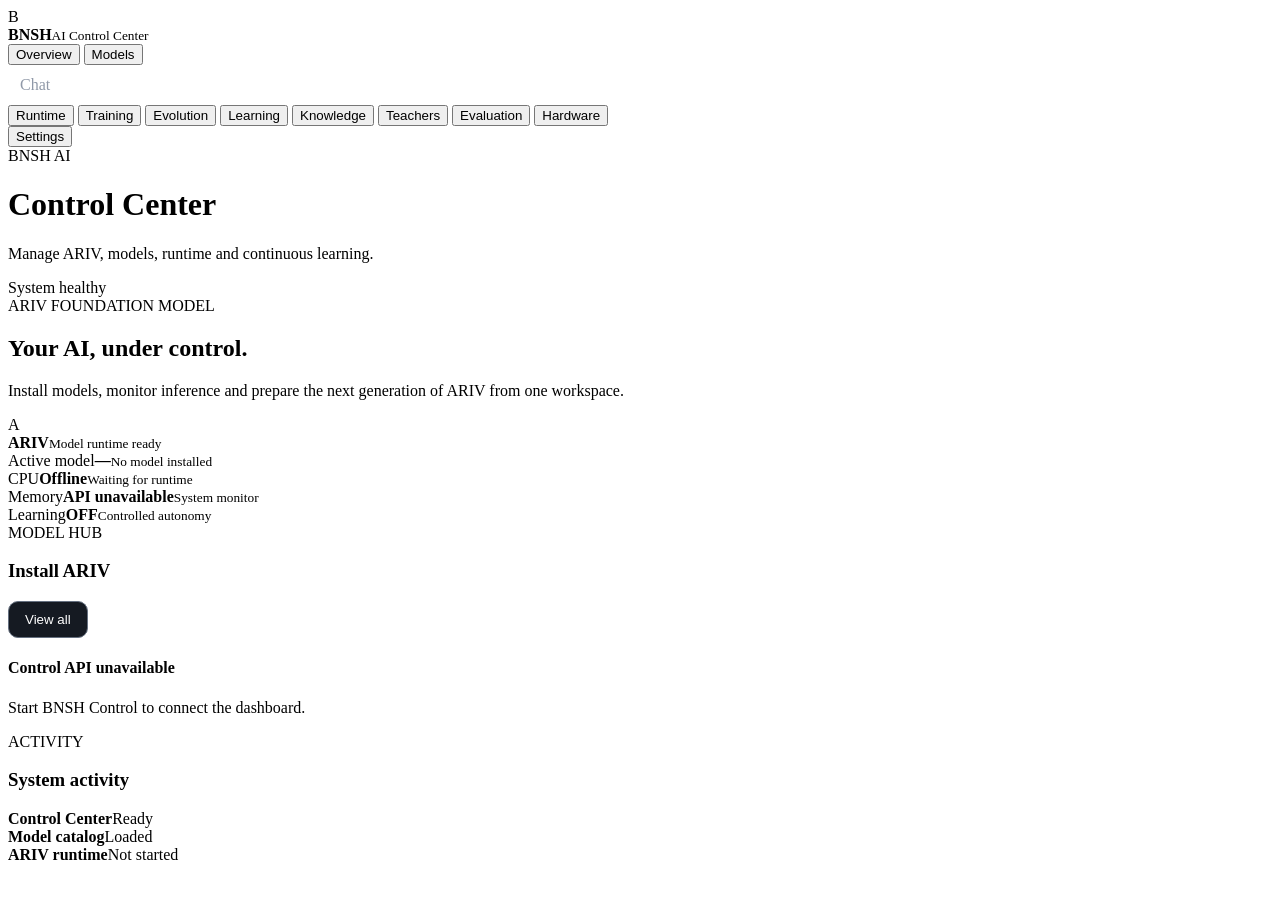
<file: control-center/frontend/index.html>
<!doctype html>
<html lang="en">
<head>
  <meta charset="utf-8">
  <meta name="viewport" content="width=device-width,initial-scale=1">
  <title>BNSH Control Center</title>
  <link rel="stylesheet" href="styles.css">
</head>
<body>
  <aside class="sidebar">
    <div class="brand"><span class="mark">B</span><div><strong>BNSH</strong><small>AI Control Center</small></div></div>
    <nav>
      <button class="active">Overview</button>
      <button>Models</button><a href="chat.html" style="display:block;text-decoration:none;color:#9099a8;padding:11px 12px;border-radius:9px">Chat</a>
      <button>Runtime</button>
      <button>Training</button>
      <button>Evolution</button>
      <button>Learning</button>
      <button>Knowledge</button>
      <button>Teachers</button>
      <button>Evaluation</button>
      <button>Hardware</button>
    </nav>
    <button class="settings">Settings</button>
  </aside>
  <main>
    <header>
      <div><span class="eyebrow">BNSH AI</span><h1>Control Center</h1><p>Manage ARIV, models, runtime and continuous learning.</p></div>
      <div class="status"><span></span> System healthy</div>
    </header>

    <section class="hero">
      <div><span class="pill">ARIV FOUNDATION MODEL</span><h2>Your AI, under control.</h2><p>Install models, monitor inference and prepare the next generation of ARIV from one workspace.</p></div>
      <div class="hero-model"><div class="orb">A</div><strong>ARIV</strong><small>Model runtime ready</small></div>
    </section>

    <section class="grid metrics">
      <article><span>Active model</span><strong>—</strong><small>No model installed</small></article>
      <article><span>CPU</span><strong id="cpu">—</strong><small>Waiting for runtime</small></article>
      <article><span>Memory</span><strong id="memory">—</strong><small>System monitor</small></article>
      <article><span>Learning</span><strong>OFF</strong><small>Controlled autonomy</small></article>
    </section>

    <section class="content-grid">
      <article class="panel models"><div class="panel-head"><div><span class="eyebrow">MODEL HUB</span><h3>Install ARIV</h3></div><button class="ghost">View all</button></div><div id="models"></div></article>
      <article class="panel"><div class="panel-head"><div><span class="eyebrow">ACTIVITY</span><h3>System activity</h3></div></div><div class="activity"><div><b>Control Center</b><span>Ready</span></div><div><b>Model catalog</b><span>Loaded</span></div><div><b>ARIV runtime</b><span>Not started</span></div></div></article>
    </section>
  </main>
  <script src="app.js"></script>
</body>
</html>
</file>
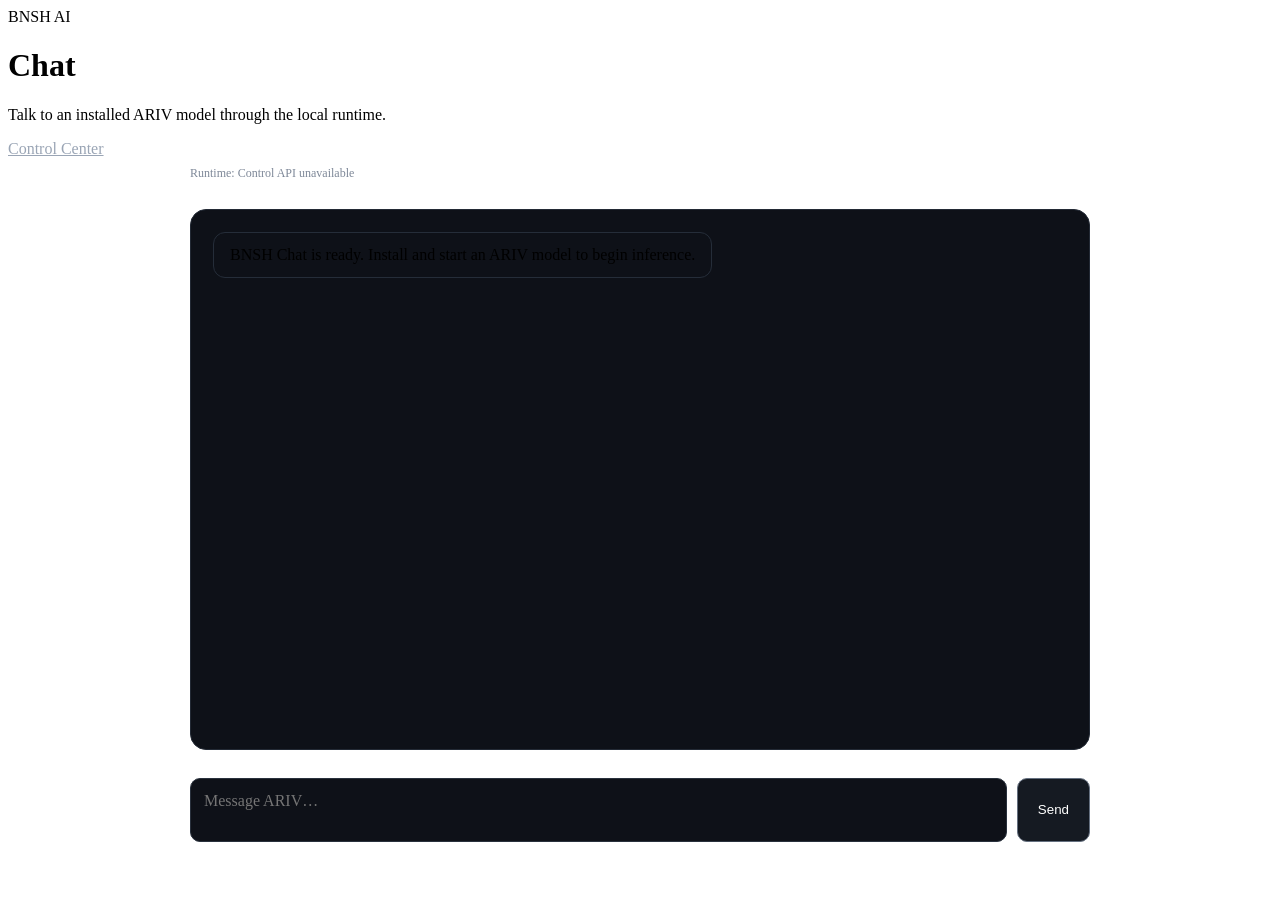
<file: control-center/frontend/chat.html>
<!doctype html>
<html lang="en">
<head>
<meta charset="utf-8"><meta name="viewport" content="width=device-width,initial-scale=1">
<title>BNSH AI — Chat</title><link rel="stylesheet" href="styles.css">
<style>
.chat{max-width:900px;margin:0 auto}.messages{min-height:55vh;border:1px solid #232a35;border-radius:16px;padding:22px;background:#0e1118;display:flex;flex-direction:column;gap:16px}.msg{max-width:78%;padding:13px 16px;border-radius:12px}.user{align-self:flex-end;background:#1b222d}.assistant{align-self:flex-start;border:1px solid #252d39}.composer{display:flex;gap:10px;margin-top:12px}.composer textarea{flex:1;resize:none;background:#0e1118;border:1px solid #29313d;color:#fff;border-radius:10px;padding:13px;font:inherit}.composer button{border:1px solid #657080;background:#151a22;border-radius:10px;padding:0 20px;cursor:pointer}.notice{color:#7e8898;font-size:12px;margin:8px 0 18px}
</style></head>
<body><main>
<header><div><span class="eyebrow">BNSH AI</span><h1>Chat</h1><p>Talk to an installed ARIV model through the local runtime.</p></div><a href="/" style="color:#9aa5b5">Control Center</a></header>
<section class="chat"><div id="notice" class="notice">Runtime status: checking…</div><div id="messages" class="messages"><div class="msg assistant">BNSH Chat is ready. Install and start an ARIV model to begin inference.</div></div>
<form id="form" class="composer"><textarea id="input" rows="2" placeholder="Message ARIV…"></textarea><button>Send</button></form></section>
</main><script>
const API="http://127.0.0.1:8790";
const messages=document.getElementById("messages"),input=document.getElementById("input"),notice=document.getElementById("notice");
async function status(){try{const r=await fetch(API+"/api/runtime");const s=await r.json();notice.textContent="Runtime: "+s.state+(s.model_id?" · "+s.model_id:"")+(s.backend?" · "+s.backend:"")}catch(e){notice.textContent="Runtime: Control API unavailable"}}
document.getElementById("form").addEventListener("submit",async e=>{e.preventDefault();const text=input.value.trim();if(!text)return;const u=document.createElement("div");u.className="msg user";u.textContent=text;messages.appendChild(u);input.value="";const a=document.createElement("div");a.className="msg assistant";a.textContent="Thinking…";messages.appendChild(a);try{const r=await fetch(API+"/api/chat",{method:"POST",headers:{"Content-Type":"application/json"},body:JSON.stringify({message:text})});const d=await r.json();a.textContent=d.ok?d.response:(d.message||"Runtime is not ready.")}catch(_){a.textContent="Unable to reach the BNSH Control API."}messages.scrollTop=messages.scrollHeight});
status();setInterval(status,3000);
</script></body></html>
</file>
<file: control-center/frontend/styles.css>
.chat-page{display:block}.chat-shell{max-width:960px;margin:auto;padding:42px 24px}.chat-shell header{display:flex;justify-content:space-between}.messages{min-height:60vh;margin:28px 0;padding:20px;border:1px solid #232a35;border-radius:16px;background:#0e1118;display:flex;flex-direction:column;gap:12px}.message{max-width:78%;padding:12px 15px;border-radius:12px;white-space:pre-wrap}.message.user{align-self:flex-end;background:#202733}.message.assistant,.message.system{align-self:flex-start;background:#151a22;color:#b8c1ce}form{display:flex;gap:10px}form input{flex:1;background:#0e1118;border:1px solid #29313d;border-radius:10px;padding:14px;color:#fff}form button,.ghost{border:1px solid #657080;background:#151a22;border-radius:10px;padding:10px 16px;color:#fff}.ghost{text-decoration:none}
</file>
